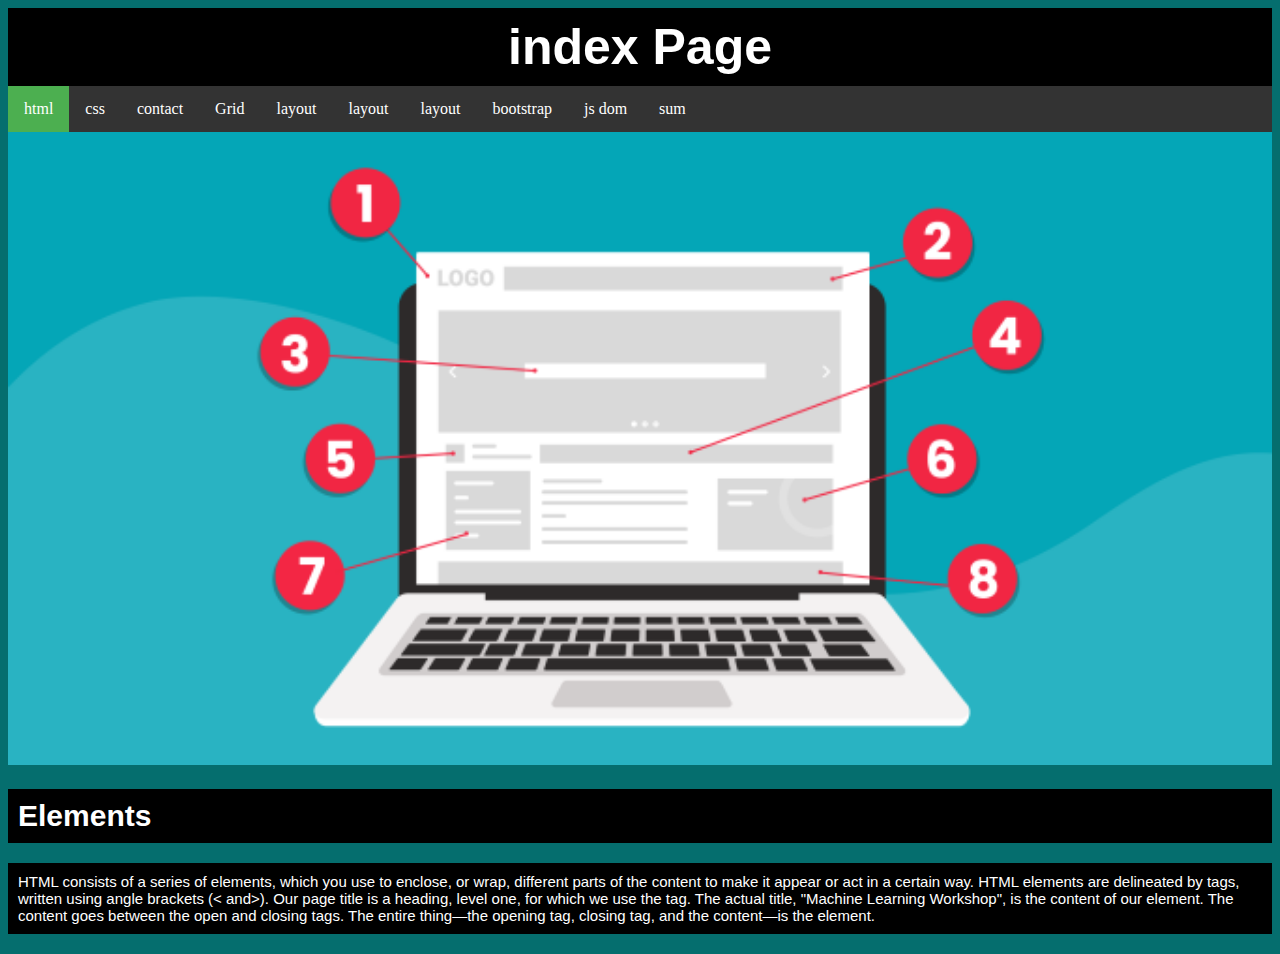
<file: index.html>
<!DOCTYPE html>
<html lang="en">

<head>
    <link rel="stylesheet" href="style.css">

    <meta charset="UTF-8">
    <meta http-equiv="X-UA-Compatible" content="IE=edge">
    <meta name="viewport" content="width=device-width, initial-scale=1.0">
    <title>home</title>
</head>

<body>

    <h1 class="head1">index Page</h1>



    <ul class="urlist">
        <li class="navitem"><a href="index.html" class="active">html</a></li>
        <li class="navitem"><a href="css.html">css</a></li>
        <li class="navitem"><a href="contact.html">contact</a></li>
        <li class="navitem"><a href="grid.html">Grid</a></li>
        <li class="navitem"><a href="layout.html">layout</a></li>
        <li class="navitem"><a href="layout.html">layout</a></li>
        <li class="navitem"><a href="layout.html">layout</a></li>
        <li class="navitem"><a href="bootstrap.html">bootstrap</a></li>
        <li class="navitem"><a href="jsdom.html" >js dom</a></li>
        <li class="navitem"><a href="sum.html" >sum</a></li>




    </ul>

    <img class="homeimage" src="home.png" alt="home page image" srcset="">

    <dev>
        <h3 class="element">Elements</h3>
        <p class="p_element">HTML consists of a series of elements,
            which you use to enclose, or wrap,
            different parts of the content to make it appear or act in a certain way.
            HTML elements are delineated by tags, written using angle brackets (< and>).

                Our page title is a heading, level one, for which we use the tag. The actual title,
                "Machine Learning Workshop", is the content of our element.
                The content goes between the open and closing tags.
                The entire thing—the opening tag, closing tag, and the content—is the element.</p>
    </dev>


</body>

</html>
</file>
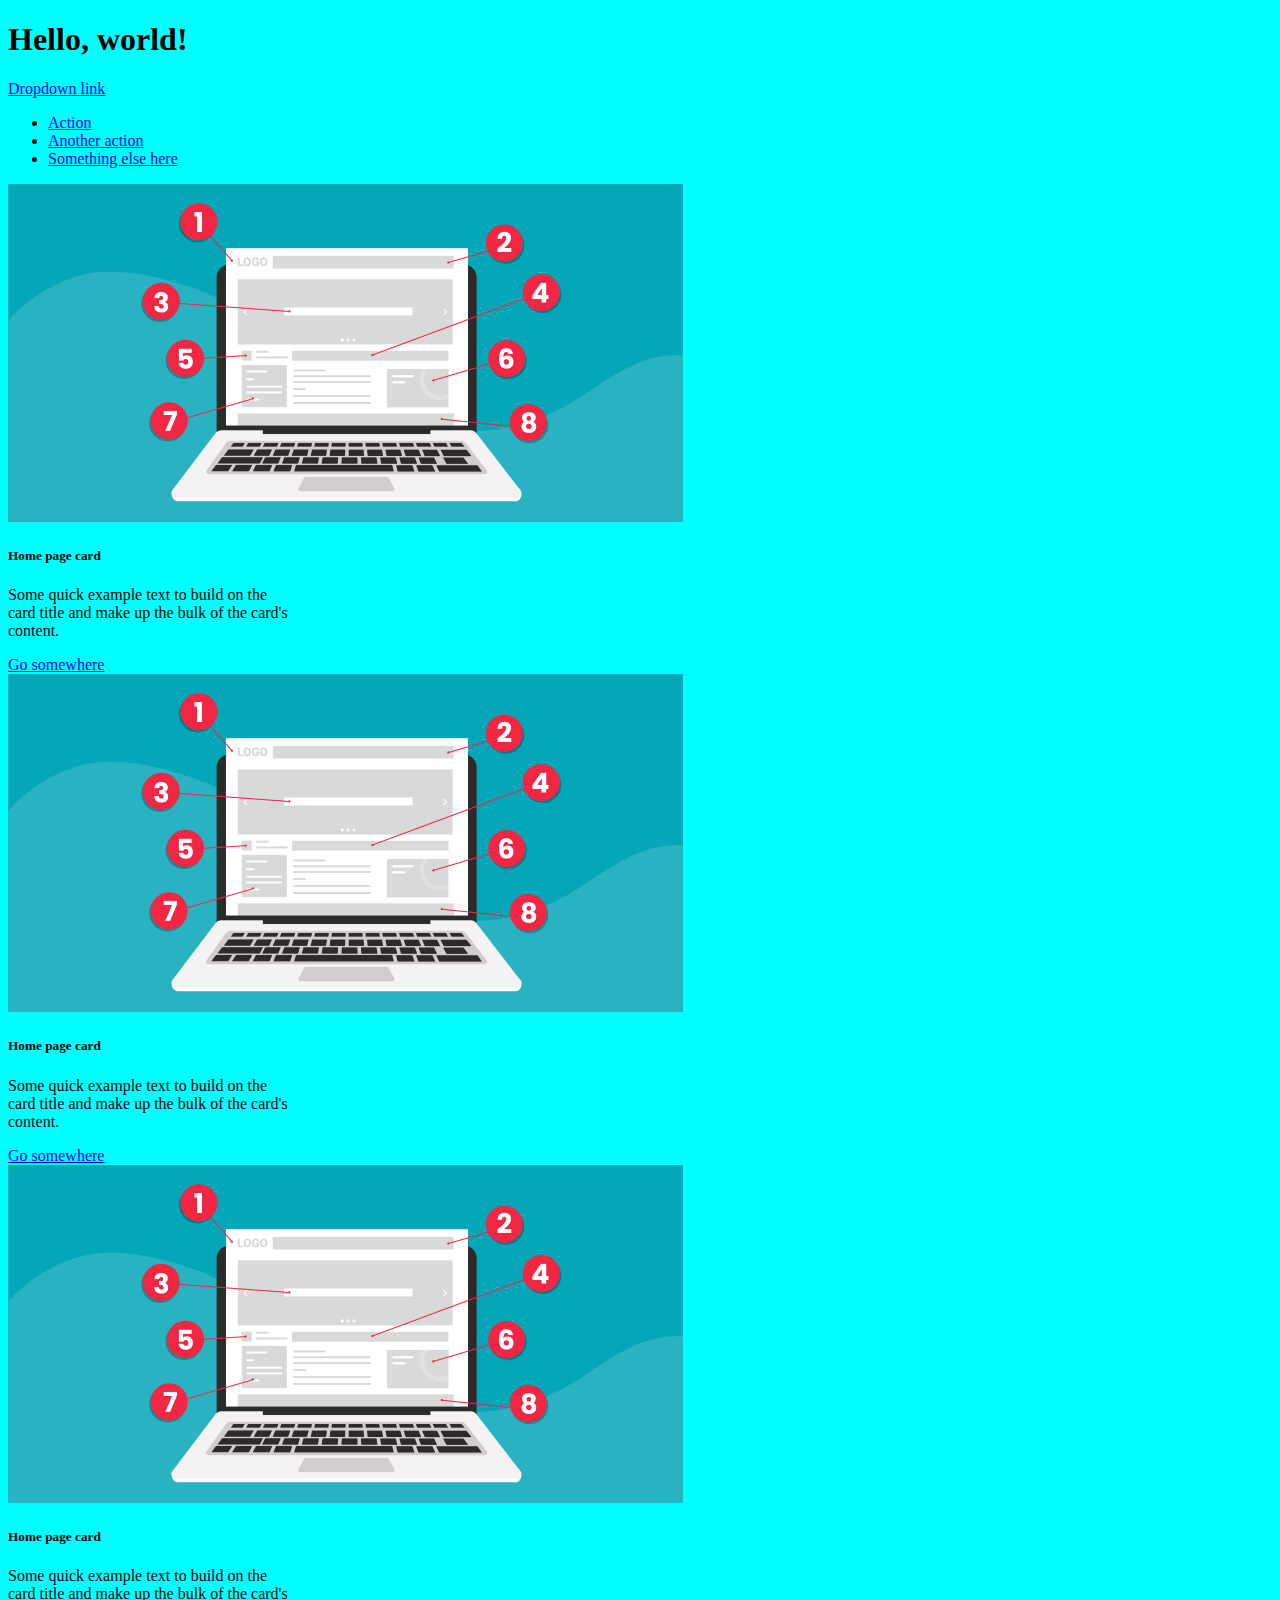
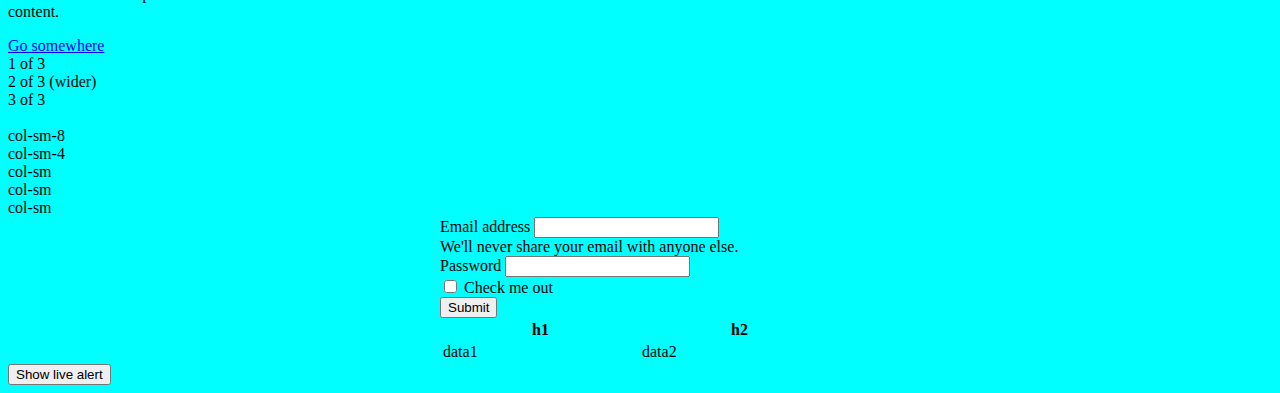
<file: bootstrap.html>
<!doctype html>
<html lang="en">

<head>
    <meta charset="utf-8">
    <meta name="viewport" content="width=device-width, initial-scale=1">
    <title>Bootstrap demo</title>
    <link rel="stylesheet" type="" href="">
    <link href="https://cdn.jsdelivr.net/npm/bootstrap@5.3.0-alpha3/dist/css/bootstrap.min.css" rel="stylesheet"
        integrity="sha384-KK94CHFLLe+nY2dmCWGMq91rCGa5gtU4mk92HdvYe+M/SXH301p5ILy+dN9+nJOZ" crossorigin="anonymous">
    <!-- <link rel="stylesheet" href="style.css"> -->

</head>

<body style="background-color: aqua;">
    <h1>Hello, world!</h1>

    <div class="dropdown">
        <a class="btn btn-secondary dropdown-toggle" href="#" role="button" data-bs-toggle="dropdown"
            aria-expanded="false">
            Dropdown link
        </a>

        <ul class="dropdown-menu">
            <li><a class="dropdown-item" href="#">Action</a></li>
            <li><a class="dropdown-item" href="#">Another action</a></li>
            <li><a class="dropdown-item" href="#">Something else here</a></li>
        </ul>
    </div>

    <div class="container text-center">
        <div class="row">
            <div class="col">
                <div class="card" style="width: 18rem;">
                    <img src="home.png" class="card-img-top" alt="card image">
                    <div class="card-body">
                        <h5 class="card-title">Home page card</h5>
                        <p class="card-text">Some quick example text to build on the card title and make up the bulk of
                            the card's
                            content.</p>
                        <a href="index.html" class="btn btn-primary">Go somewhere</a>
                    </div>
                </div>
            </div>
            <div class="col">
                <div class="card" style="width: 18rem;">
                    <img src="home.png" class="card-img-top" alt="card image">
                    <div class="card-body">
                        <h5 class="card-title">Home page card</h5>
                        <p class="card-text">Some quick example text to build on the card title and make up the bulk of
                            the card's
                            content.</p>
                        <a href="index.html" class="btn btn-primary">Go somewhere</a>
                    </div>
                </div>
            </div>
            <div class="col">
                <div class="card" style="width: 18rem;">
                    <img src="home.png" class="card-img-top" alt="card image">
                    <div class="card-body">
                        <h5 class="card-title">Home page card</h5>
                        <p class="card-text">Some quick example text to build on the card title and make up the bulk of
                            the card's
                            content.</p>
                        <a href="index.html" class="btn btn-primary">Go somewhere</a>
                    </div>
                </div>
            </div>
        </div>
        <div class="row">
            <div class="col">
                1 of 3
            </div>
            <div class="col-5">
                2 of 3 (wider)
            </div>
            <div class="col">
                3 of 3
            </div>
        </div>
    </div>
    <br>
    <div class="container text-center">
        <div class="row">
            <div class="col-sm-8">col-sm-8</div>
            <div class="col-sm-4">col-sm-4</div>
        </div>
        <div class="row">
            <div class="col-sm">col-sm</div>
            <div class="col-sm">col-sm</div>
            <div class="col-sm">col-sm</div>
        </div>
    </div>
    </div>

    <form style="width: 400px;margin:auto">
        <div class="mb-3">
            <label for="exampleInputEmail1" class="form-label">Email address</label>
            <input type="email" class="form-control" id="exampleInputEmail1" aria-describedby="emailHelp">
            <div id="emailHelp" class="form-text">We'll never share your email with anyone else.</div>
        </div>
        <div class="mb-3">
            <label for="exampleInputPassword1" class="form-label">Password</label>
            <input type="password" class="form-control" id="exampleInputPassword1">
        </div>
        <div class="mb-3 form-check">
            <input type="checkbox" class="form-check-input" id="exampleCheck1">
            <label class="form-check-label" for="exampleCheck1">Check me out</label>
        </div>
        <button type="submit" class="btn btn-primary">Submit</button>
    </form>

    <table class="table table-dark table-striped" style="width: 400px;margin:auto">
        <tr>
            <th>h1</th>
            <th>h2</th>
        </tr>
        <tr>
            <td>data1</td>
            <td>data2</td>
        </tr>
    </table>
    <div id="liveAlertPlaceholder"></div>
    <button type="button" class="btn btn-primary" id="liveAlertBtn">Show live alert</button>
    <script src="https://cdn.jsdelivr.net/npm/bootstrap@5.3.0-alpha3/dist/js/bootstrap.bundle.min.js"
        integrity="sha384-ENjdO4Dr2bkBIFxQpeoTz1HIcje39Wm4jDKdf19U8gI4ddQ3GYNS7NTKfAdVQSZe"
        crossorigin="anonymous"></script>
</body>

</html>
</file>
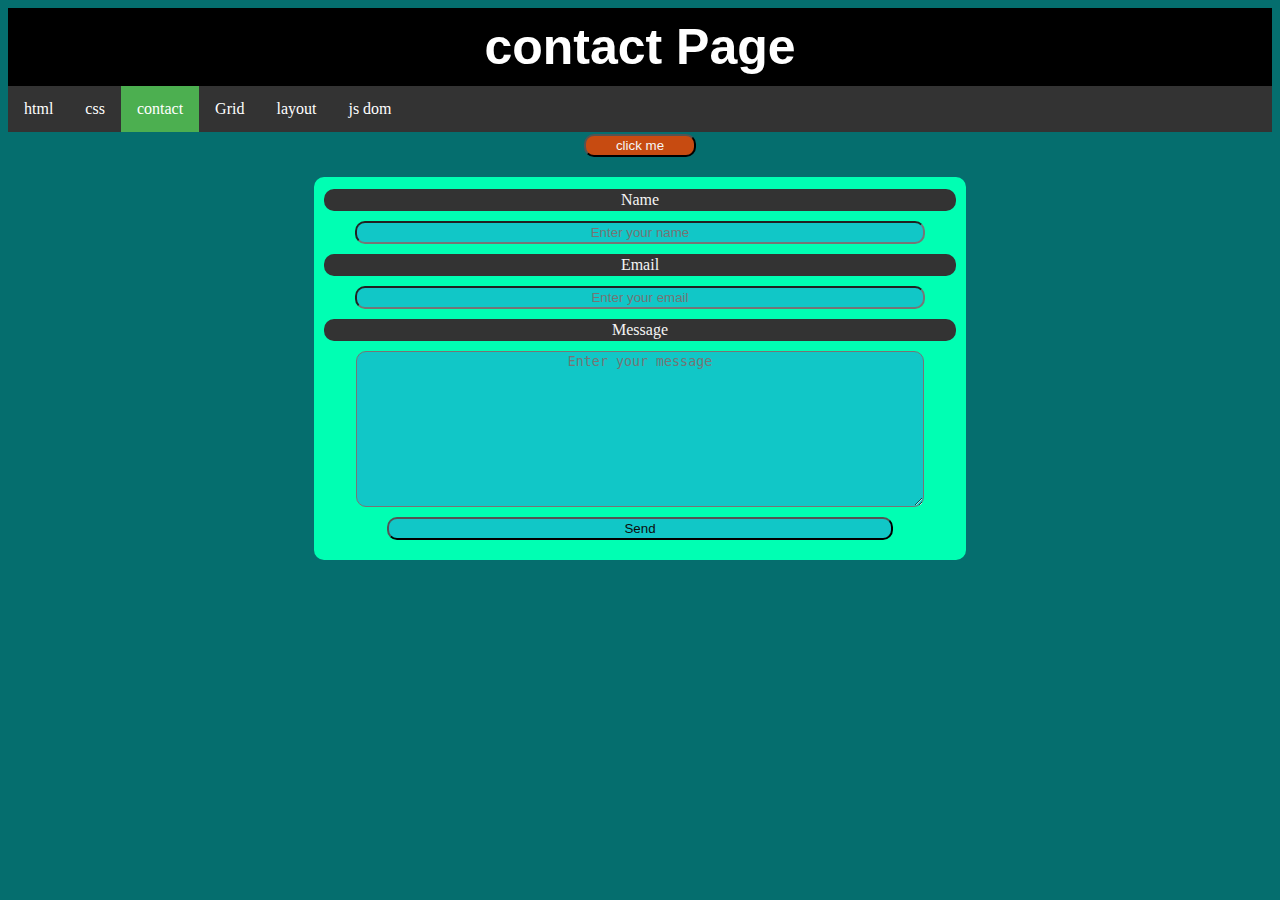
<file: contact.html>
<!DOCTYPE html>
<html lang="en">

<head>
    <link rel="stylesheet" href="style.css">

    <meta charset="UTF-8">
    <meta http-equiv="X-UA-Compatible" content="IE=edge">
    <meta name="viewport" content="width=device-width, initial-scale=1.0">
    <title>js</title>

</head>

<body>

    <h1 onclick="myFunction()" class="head1">contact Page</h1>
    <!-- <h1 id="demo"></h1>
    <p id="demo1"></p> -->

    <!-- <img src="" alt=""  id="image"> -->




    <ul class="urlist">
        <li class="navitem"><a href="index.html">html</a></li>
        <li class="navitem"><a href="css.html">css</a></li>
        <li class="navitem"><a href="contact.html" class="active">contact</a></li>
        <li class="navitem"><a href="grid.html">Grid</a></li>
        <li class="navitem"><a href="layout.html">layout</a></li>
        <li class="navitem"><a href="jsdom.html" >js dom</a></li>



    </ul>

    <button onclick="myFunction()"> click me</button>

    <!--  add contact form  -->

    <div class="contactform">
        <form action="index.html" method="post">
            <label for="name">Name</label>
            <input type="text" name="name" id="name" placeholder="Enter your name">
            <label for="email">Email</label>
            <input type="email" name="email" id="email" placeholder="Enter your email">
            <label for="message">Message</label>
            <textarea name="message" id="message" cols="30" rows="10" placeholder="Enter your message"></textarea>
            <input type="submit" value="Send">
        </form>

        <script src="script.js"></script>
</body>

</html>
</file>
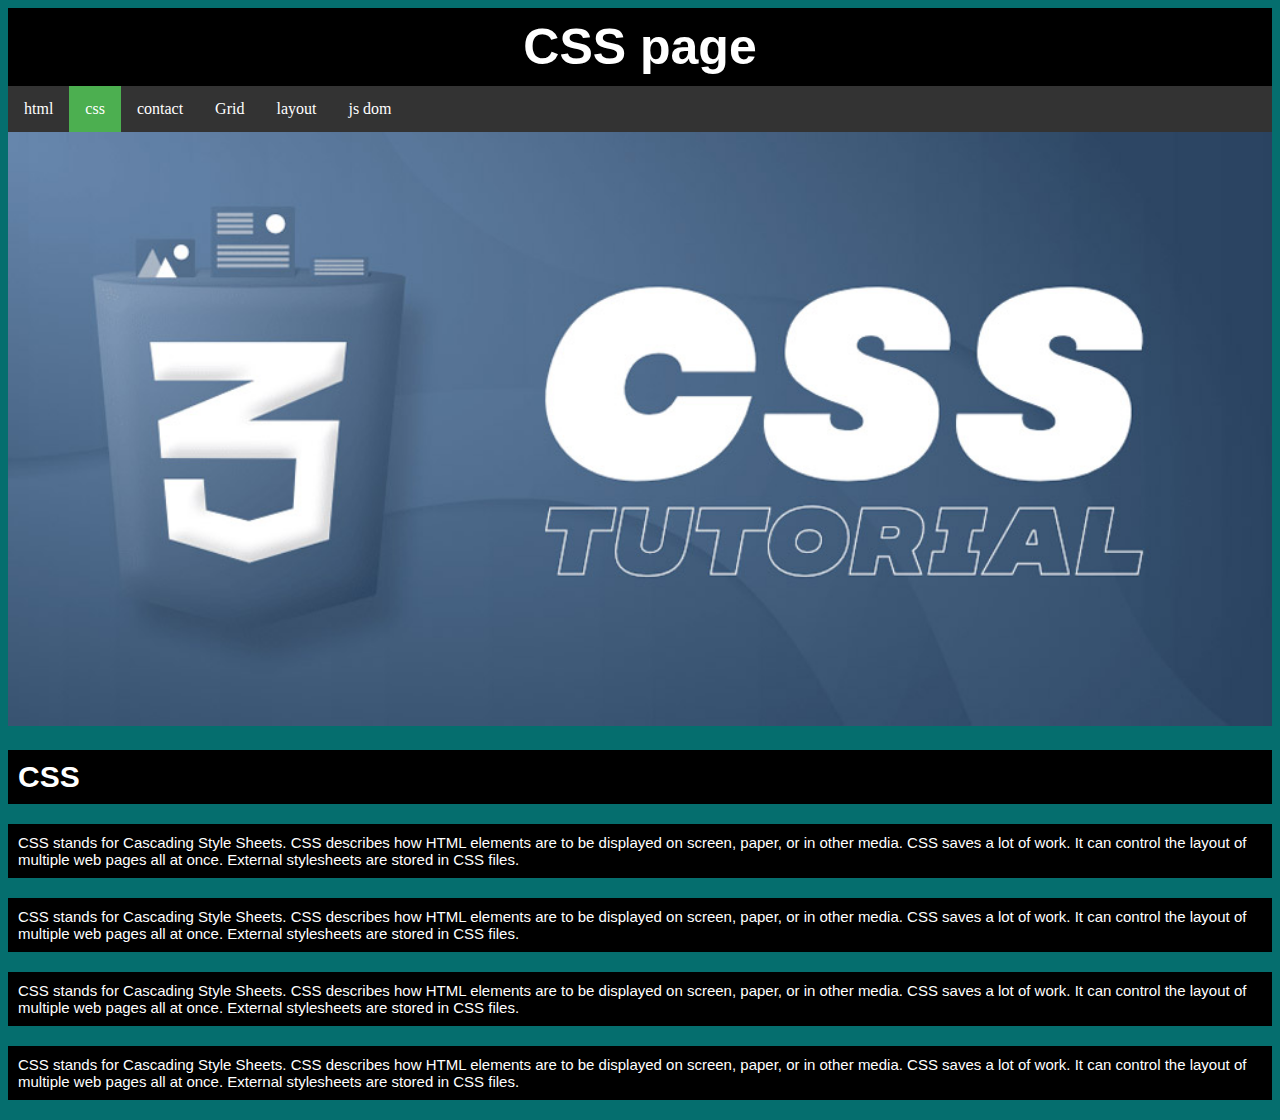
<file: css.html>
<!DOCTYPE html>
<html lang="en">
<head>
    <link rel="stylesheet" href="style.css">

    <meta charset="UTF-8">
    <meta http-equiv="X-UA-Compatible" content="IE=edge">
    <meta name="viewport" content="width=device-width, initial-scale=1.0">
    <title>css</title>
</head>
<body>

    <h1 class="head1">CSS page</h1>

   



    <ul class="urlist">
        <li class="navitem"><a href="index.html" >html</a></li>
        <li class="navitem"><a href="css.html"  class="active">css</a></li>
        <li class="navitem"><a href="contact.html">contact</a></li>
        <li class="navitem"><a href="grid.html" >Grid</a></li>
        <li class="navitem"><a href="layout.html">layout</a></li>
        <li class="navitem"><a href="jsdom.html" >js dom</a></li>



    </ul>
 <img class="homeimage" src="CSS.jpg" alt="" srcset="">

 <h3 class="element">CSS</h3>
    <p class="p_element">CSS stands for Cascading Style Sheets. CSS describes how HTML elements are to be displayed on screen, paper, or in other media. CSS saves a lot of work. It can control the layout of multiple web pages all at once. External stylesheets are stored in CSS files.</p>
    <p class="p_element">CSS stands for Cascading Style Sheets. CSS describes how HTML elements are to be displayed on screen, paper, or in other media. CSS saves a lot of work. It can control the layout of multiple web pages all at once. External stylesheets are stored in CSS files.</p>
    <p class="p_element">CSS stands for Cascading Style Sheets. CSS describes how HTML elements are to be displayed on screen, paper, or in other media. CSS saves a lot of work. It can control the layout of multiple web pages all at once. External stylesheets are stored in CSS files.</p>
    <p class="p_element">CSS stands for Cascading Style Sheets. CSS describes how HTML elements are to be displayed on screen, paper, or in other media. CSS saves a lot of work. It can control the layout of multiple web pages all at once. External stylesheets are stored in CSS files.</p>
    
</body>
</html>
</file>
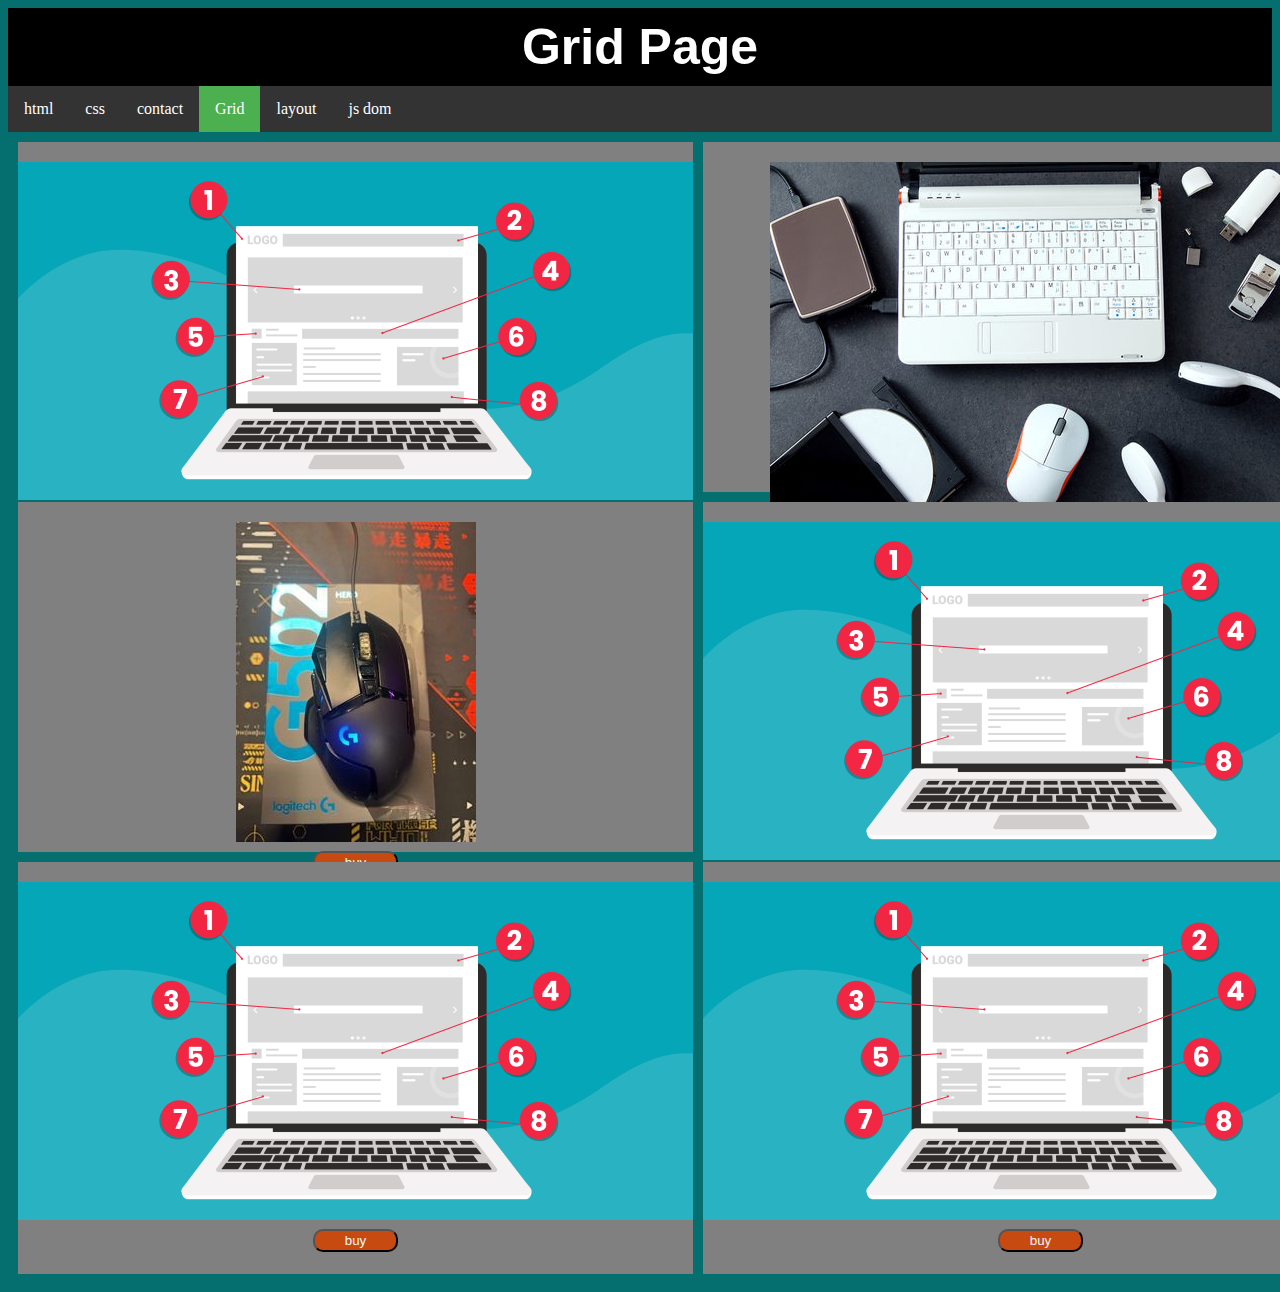
<file: grid.html>
<!DOCTYPE html>
<html lang="en">
<head>
    <link rel="stylesheet" href="style.css">

    <meta charset="UTF-8">
    <meta http-equiv="X-UA-Compatible" content="IE=edge">
    <meta name="viewport" content="width=device-width, initial-scale=1.0">
    <title>Grid</title>
</head>
<body>

    <h1 class="head1">Grid Page</h1>

   



    <ul class="urlist">
        <li class="navitem"><a href="index.html" >html</a></li>
        <li class="navitem"><a href="css.html" >css</a></li>
        <li class="navitem"><a href="contact.html" >contact</a></li>
        <li class="navitem"><a href="grid.html" class="active">Grid</a></li>
        <li class="navitem"><a href="layout.html">layout</a></li>
        <li class="navitem"><a href="jsdom.html" >js dom</a></li>



    </ul>

    <div class="gridmain">

        <div class="griditem">
            <img src="home.png" alt="home scren">
            <button> buy</button>
        </div>
        <div class="griditem">
            <img src="prod1jpg" alt="home scren">
            <button> buy</button>
            

        </div>
        <div class="griditem">
            <img src="prod2.jpeg" alt="home scren">
            <button> buy</button>


        </div>
        <div class="griditem">
            <img src="prod3.jpg" alt="home scren">
            <button> buy</button>


        </div>
        <div class="griditem">
            <img src="home.png" alt="home scren">
            <button> buy</button>


        </div>
        <div class="griditem">
            <img src="home.png" alt="home scren">
            <button> buy</button>


        </div>
                <div class="griditem">
                    <img src="home.png" alt="home scren">
                    <button> buy</button>
                
                
                </div>
                        <div class="griditem">
                            <img src="home.png" alt="home scren">
                            <button> buy</button>
                        
                        
                        </div>
                                <div class="griditem">
                                    <img src="home.png" alt="home scren">
                                    <button> buy</button>
                                
                                
                                </div>


    </div>

    
</body>
</html>
</file>
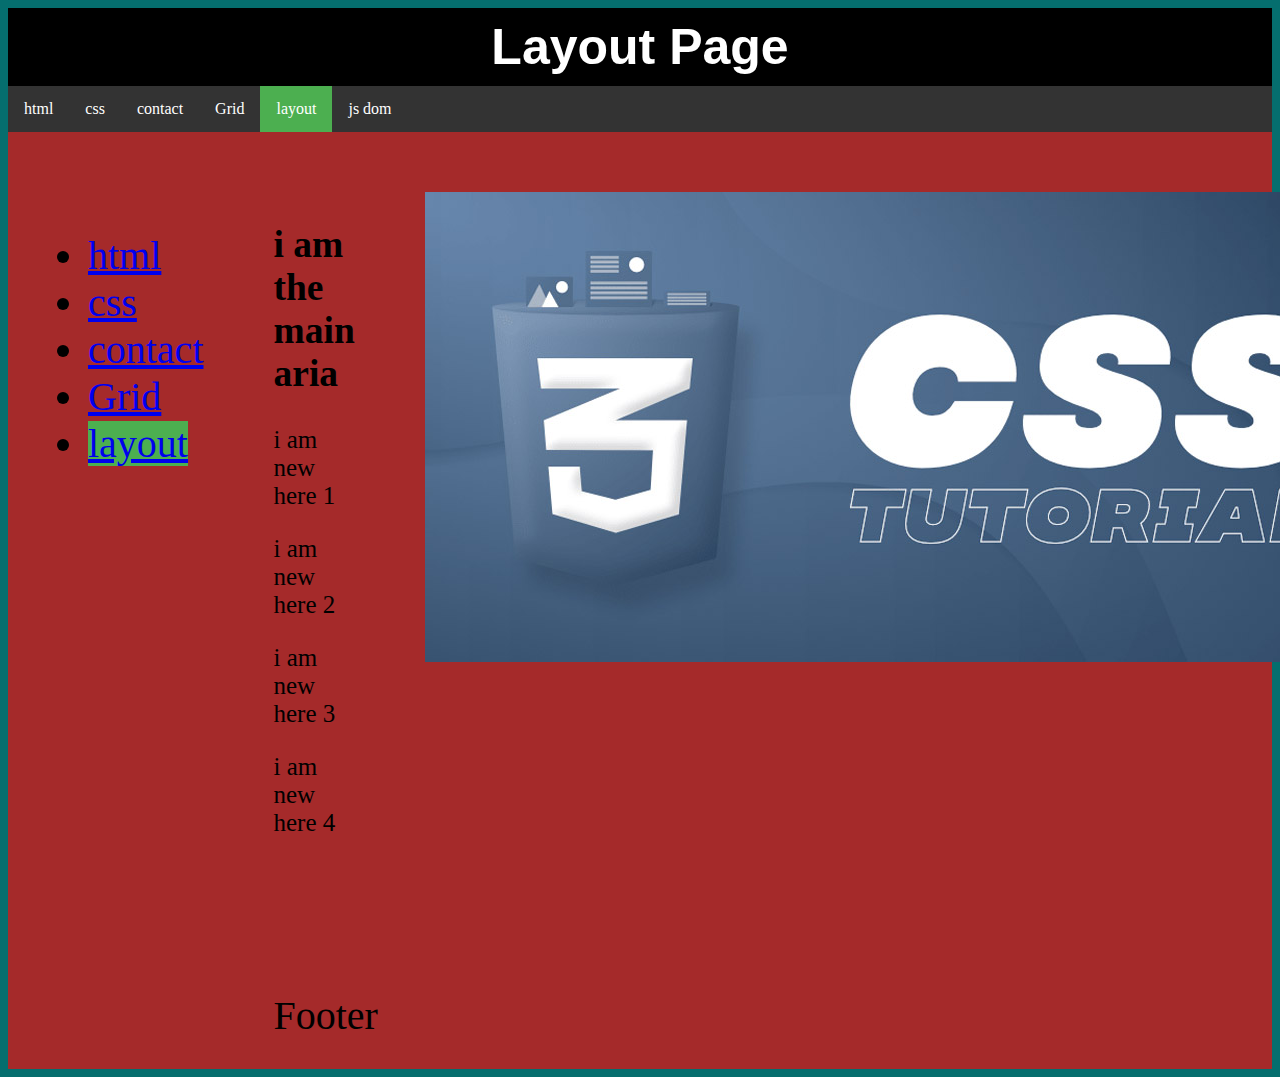
<file: layout.html>
<!DOCTYPE html>
<html lang="en">

<head>
    <link rel="stylesheet" href="style.css">

    <title>Layout</title>
</head>

<body>
    <h1 class="head1">Layout Page</h1>



    <ul class="urlist">
        <li class="navitem"><a href="index.html">html</a></li>
        <li class="navitem"><a href="css.html">css</a></li>
        <li class="navitem"><a href="contact.html">contact</a></li>
        <li class="navitem"><a href="grid.html">Grid</a></li>
        <li class="navitem"><a href="layout.html" class="active">layout</a></li>
        <li class="navitem"><a href="jsdom.html" >js dom</a></li>



    </ul>

    <div class="grid-container">
        <div class="item1">
            <ul>
                <li><a href="index.html">html</a></li>
                <li><a href="css.html">css</a></li>
                <li><a href="contact.html">contact</a></li>
                <li><a href="grid.html">Grid</a></li>
                <li><a href="layout.html" class="active">layout</a></li>
            </ul>
        </div>
        <div class="item2">
            <h2> i am the main aria </h2>
            <p>i am new here 1 </p>
            <p>i am new here 2 </p>
            <p>i am new here 3 </p>
            <p>i am new here 4 </p>

        </div>
        <div class="item3">
            <img src="CSS.jpg" alt="">
        </div>
        <div class="item4">Footer</div>

    </div>
</body>

</html>
</file>
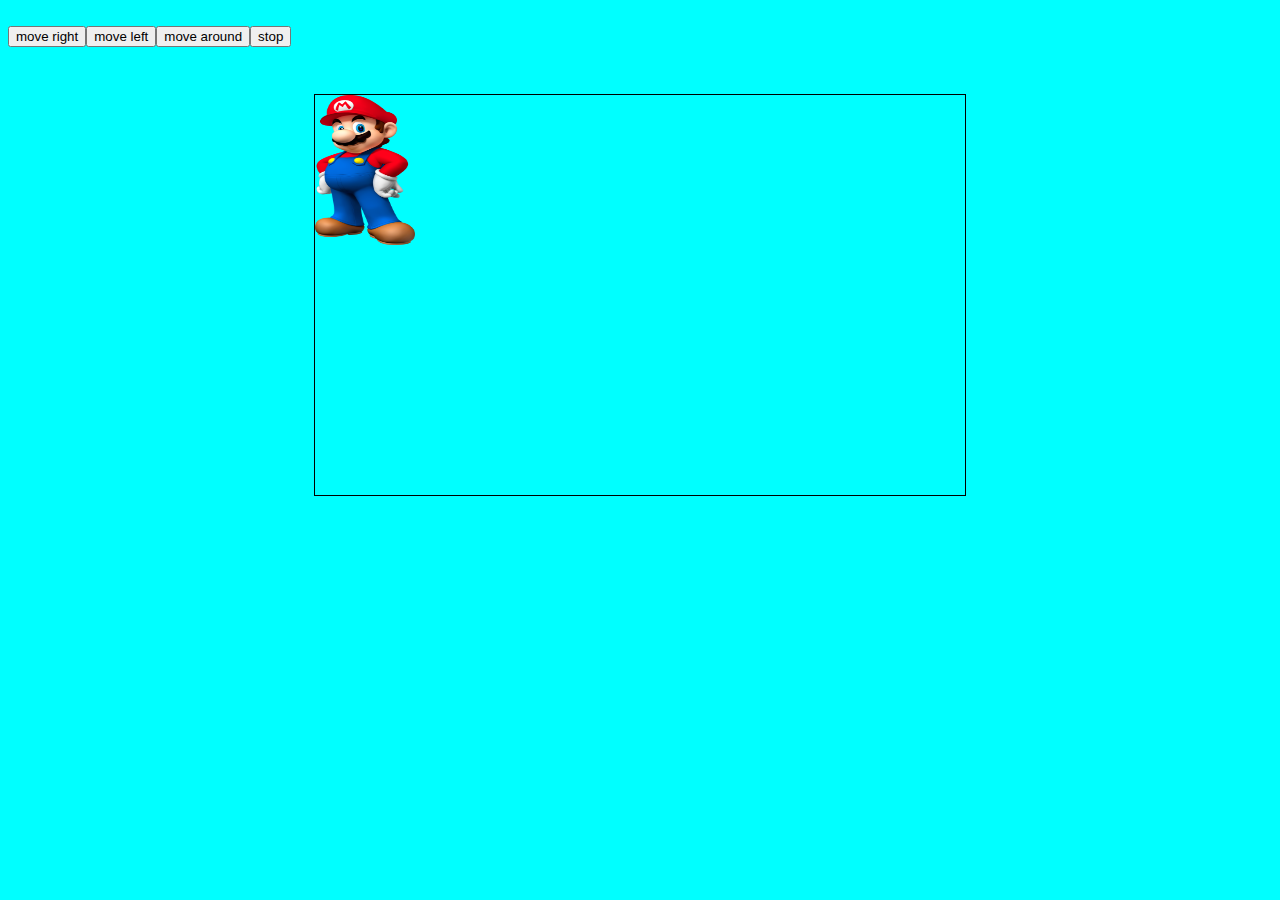
<file: progBar.html>
<!DOCTYPE html>
<html lang="en">
<head>
    <meta charset="UTF-8">
    <meta http-equiv="X-UA-Compatible" content="IE=edge">
    <meta name="viewport" content="width=device-width, initial-scale=1.0">
    <title>Progress Bar</title>
    <link rel="stylesheet" href="progBar.css">
</head>
<body>
    <!-- <h1>JS Progress bar</h1>
    <div id="myProgressbar">
            <div id="myBar"></div>
    </div> -->
    <br>
    <ul id="buttonlist">
        <li><button id="right" onclick="">move right</button></li>
        <li><button id="left" onclick="">move left</button></li>
        <li><button id="around" onclick="">move around</button></li>
        <li><button id="stop" onclick="">stop</button></li>

        
    </ul>

    

    <div id="main">
<img id="mario" src="mario.png" alt="" width="100px" height="150px">

        
    </div>
    <script src="progBar.js"></script>


    
</body>
</html>
</file>
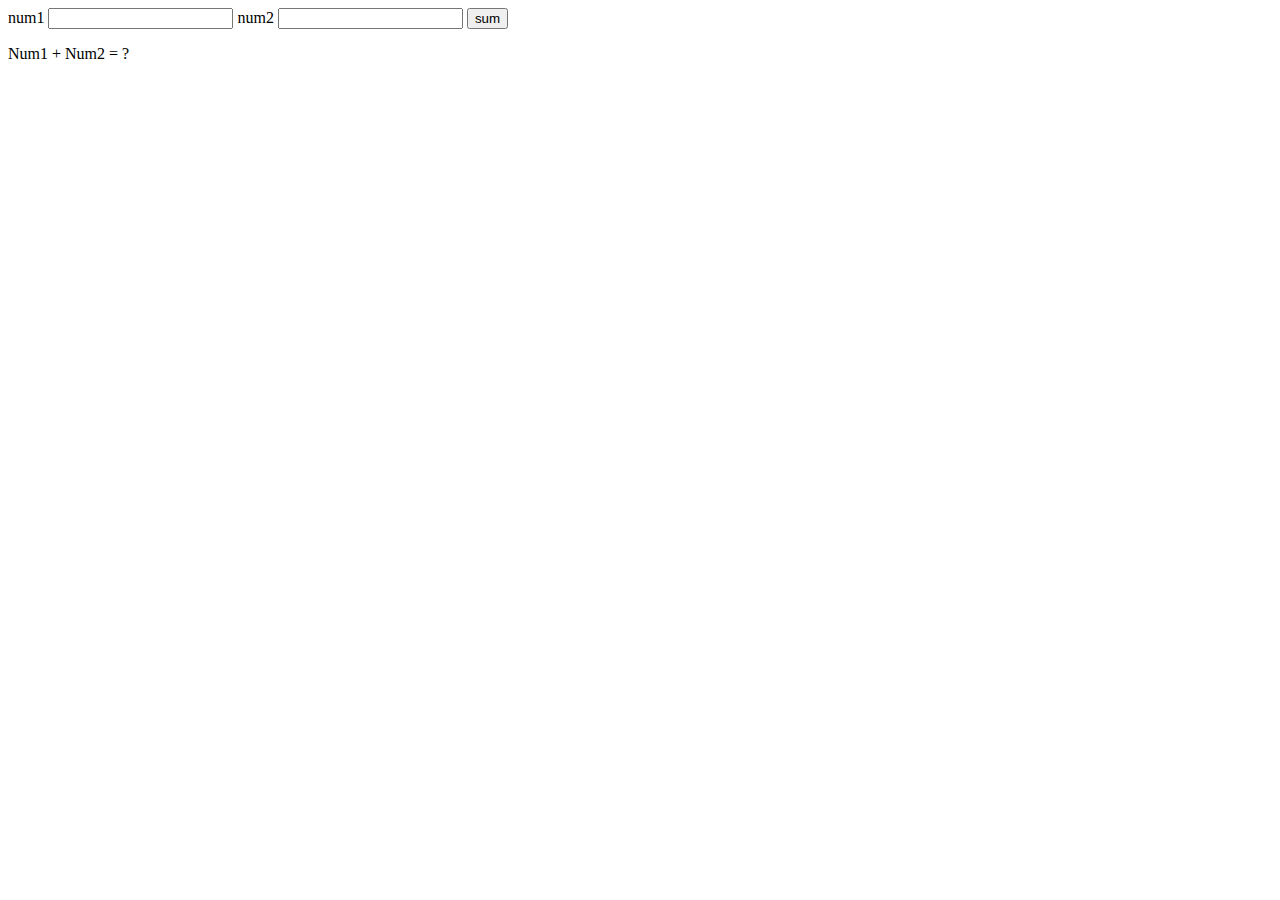
<file: sum.html>
<!DOCTYPE html>
<html lang="en">
<head>
    <meta charset="UTF-8">
    <meta http-equiv="X-UA-Compatible" content="IE=edge">
    <meta name="viewport" content="width=device-width, initial-scale=1.0">
    <title>sum</title>
</head>
<body>
    <!-- <form> -->
        <label for="num1"> num1</label>
        <input type="text"  id="num1">

        <label for="num2"> num2</label>
        <input type="text"  id="num2">

        <button id="button" type="button">sum</button>
    <!-- </form> -->

    <div id="result">
        <p> Num1 + Num2 = ?</p>
    </div>

    <script src="sum.js"></script>
</body>
</html>
</file>
<file: style.css>
/* body style */
body{
    background-color: rgb(5, 110, 110);
}
/* head1 style */
.head1{
    font-size: 50px;
    font-family: 'Gill Sans', 'Gill Sans MT', Calibri, 'Trebuchet MS', sans-serif;
    color: rgb(255, 255, 255);
    text-align: center;
    background-color: rgb(0, 0, 0);
    padding: 10px;
    margin: 0px;
}
/* oeder list style */



/* list item style */




.urlist{
    list-style-type: none;
    margin: 0;
    padding:0;
    overflow: hidden;
    background-color: #333;
}
 
.navitem{
    float:left;
}

.navitem a{
    display: block;
    color: white;
    text-align: center;
    padding: 14px 16px;
    text-decoration: none;

}

.navitem a:hover {
    background-color: #111;
}

.navitem a:visited{
    background-color: green;
}

.active{
    background-color: #4CAF50;
}

.but1{
    padding: 100px;
    margin: 100px;
}
/* home page image style */
/* cinter image style */

.homeimage{
    width: 100%;
    background-repeat: no-repeat;
    background-position: center;
    background-attachment: fixed;
    padding: 0px;
    margin: 0px;
}

/* h3 style for element */

.element{
    font-size: 30px;
    font-family: 'Gill Sans', 'Gill Sans MT', Calibri, 'Trebuchet MS', sans-serif;
    color: rgb(255, 255, 255);
    text-align: left;
    background-color: rgb(0, 0, 0);
    padding: 10px;
    margin: 20px 0px;
}

/* p elemrnt style */

.p_element{
    font-size: 15px;
    font-family: 'Gill Sans', 'Gill Sans MT', Calibri, 'Trebuchet MS', sans-serif;
    color: rgb(255, 255, 255);
    text-align: left;
    background-color: rgb(0, 0, 0);
    padding: 10px;
    margin: 20px 0px;
}

/* grid style */

.gridmain{
    display: grid;
    grid: 350px 350px / auto auto auto;
    grid-gap: 10px;
    /* background-color: #2196F3; */
    padding: 10px;
}
.griditem{
    background-color: gray;
    text-align: center;
    padding: 20px 0;
    font-size: 30px;
}
img{

    width: auto;
    height: auto;
}
button{
    display: block;
    margin: 2px;
    margin-left: auto;
    margin-right: auto;
    background-color: rgb(199, 75, 17);
    padding: 2px 30px;
    border-radius: 10px;
    color: whitesmoke;
    /* padding: 50px; */
}

/* add contact form style */

.contactform{
    
    background-color: rgb(0, 255, 179);
    padding: 10px;
    margin: 20px 0px;
    border-radius: 10px;
    width: 50%;
    margin-left: auto;
    margin-right: auto;

}

label{
    display: block;
    margin: 2px;
    margin: 2px;
    margin-left: auto;
    margin-right: auto;
    margin-bottom: 10px;
    background-color: #333;
    padding: 2px 30px;
    border-radius: 10px;
    color: whitesmoke;
    text-align: center;
    /* padding: 50px; */
}

input{
    display: block;
    margin: 2px;
    margin-left: auto;
    margin-right: auto;
    margin-bottom: 10px;
    background-color: rgb(17, 199, 199);
    padding: 2px 30px;
    border-radius: 10px;
    width: 80%;
    text-align: center;
    color: rgb(12, 12, 12);
    /* padding: 50px; */
}
textarea{
    display: block;
    margin: 2px;
    margin-left: auto;
    margin-right: auto;
    margin-bottom: 10px;
    background-color: rgb(17, 199, 199);
    padding: 2px 30px;
    border-radius: 10px;
    width: 80%;
    text-align: center;
    color: rgb(12, 12, 12);
    /* padding: 50px; */
}
/* grid layout style */
.item1{ grid-area: menu; padding: 50px 30px; font-size: 40px;}
.item2{ grid-area: main; padding: 50px 30px; font-size: 25px; padding-bottom: 100px;}
.item3{ grid-area: right; padding: 50px 30px; font-size: 40px;}
.item4{ grid-area: footer; padding: 20px 30px; font-size: 40px; }
.grid-container {
    display: grid;
    grid-template-areas: 
    'menu main main main right right'
    'menu footer footer footer footer footer';
    gap:10px;
    background-color: brown;

    padding: 10px;
}

/* col style */

.col{
    background-color: red;
    padding: auto;
    border: 1px solid black;
    color: beige;
    align-items: center;
}
.row{
    background-color: blue;
    /* padding: 200px; */
    color: beige;

}


/* card style */

.card-body{
    background-color: #4CAF50;
}
.card{
    margin: auto;
}
</file>
<file: progBar.css>
body{background-color: aqua;}

/* style for the main div in myProgressbar */

#myProgressbar{
width: 100%;
height: 30px;
position: relative;
background-color: #ddd;
}

#myBar {
    background-color: #4CAF50;
    width: 10px;
    height: 30px;
    position: absolute;
    }

#buttonlist{
    display:inline;
    list-style-type: none;
    overflow: hidden;
}
li{
    float:left
}

#main{
    border:solid black 1px;

    margin-top: 50px;
    width: 650px;
    height: 400px;
    margin-left: auto;
    margin-right: auto;
}
</file>
